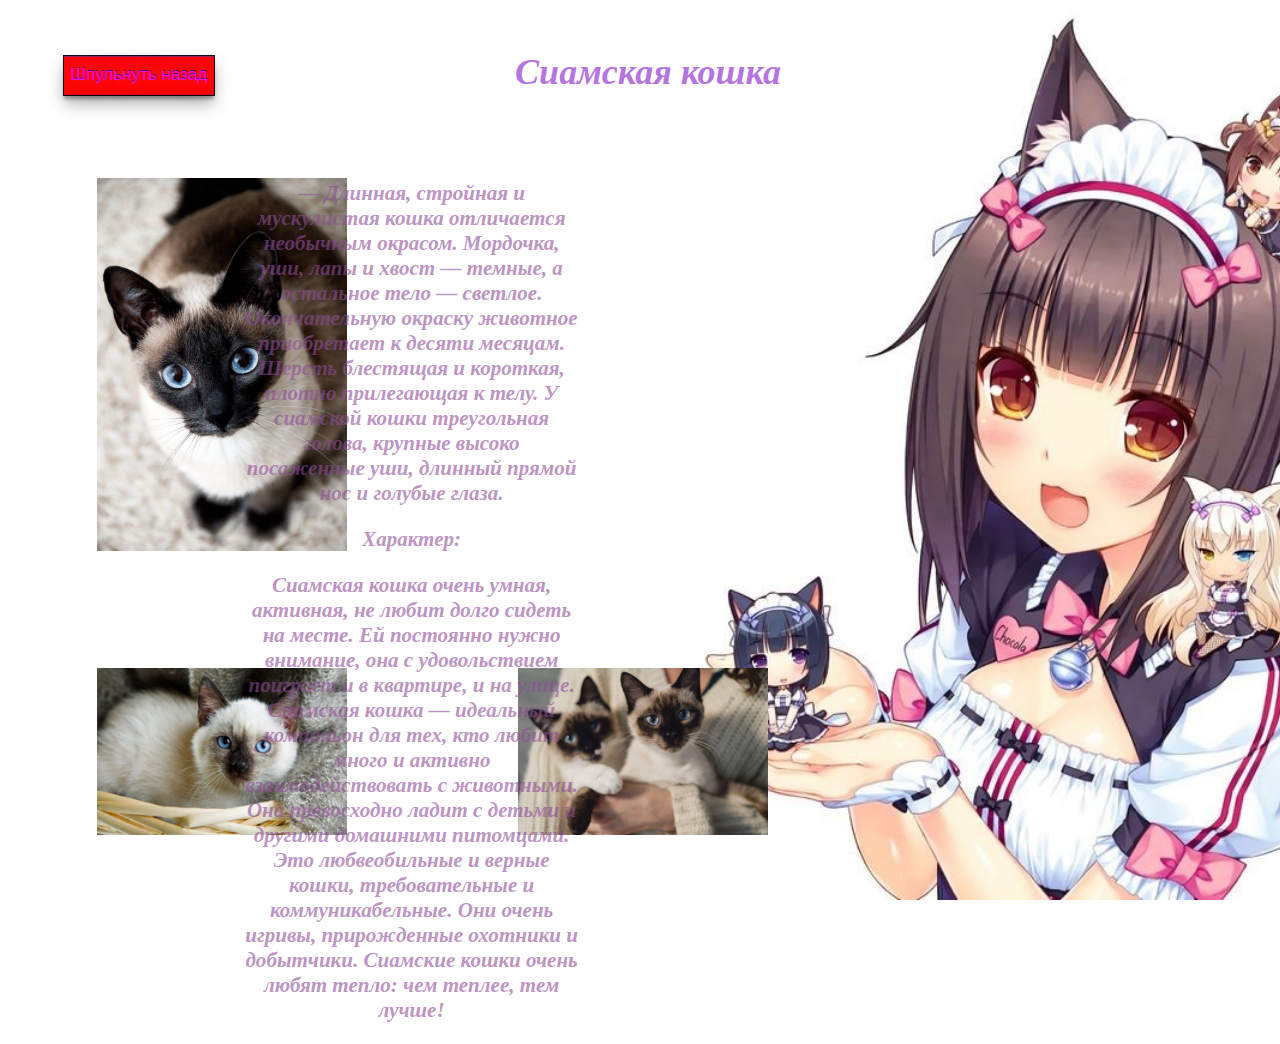
<file: писька козла/index10.html>
<HTML>
<HEAD>
<meta charset="utf-8">
<TITLE> </TITLe>
<link rel="stylesheet" type="text/css" href="style.css">

<style>

.vvv{
width:100%;
position: absolute;
  top: 4%;
  left: 0;
color: 	#ff00e0;
}

body{
width: 100%;
padding: 90px 0;
background: url(9999.jpg);
background-size: cover;
background-position: center;
background-attachment: fixed;
text-align: center;
margin-bottom: 6px;
font-style: oblique;
font-size:18px;
font-family:tahoma;
}

a.buttons {
  width: 150px;
  height: 30px;
  text-decoration: none;
  padding-top: 9px;
  color:#ff00eb		;
  text-align: center;
  line-height: 20px;
  display: block;
  margin: 20px auto;
  font: normal 17px arial;
  position: absolute;
  top: 0%;
  left: 5%;
}

a.buttons:not(.active) {
  box-shadow: inset 0 1px 1px rgba(111, 55, 125, 0.8), inset 0 -1px 0px rgba(63, 59, 113, 0.2), 0 9px 16px 0 rgba(0, 0, 0, 0.3), 0 4px 3px 0 rgba(0, 0, 0, 0.3), 0 0 0 1px #150a1e;
  background-image: linear-gradient(#FF0000);
  text-shadow: 0 0 21px rgba(223, 206, 228, 0.5), 0 -1px 0 #311d47;
}

a.buttons:not(.active):hover,
a.buttons:not(.active):focus {
  transition: color 200ms linear, text-shadow 500ms linear;
  color: #EE82EE;
  text-shadow: 0 0 21px rgba(223, 206, 228, 0.5), 0 0 10px rgba(223, 206, 228, 0.4), 0 0 2px #2a153c;
}
a.buttons:not(:hover) {
    transition: 0.6s;
	
</style>

</HEAD>
<BODY>


<div class="conteiner">
<div class="lklkk" >
<h1> Сиамская кошка </h1>
</div>

<a href="index.html">
<div class="blok">
<div class="vvv">
<a class="buttons" href='index4.html' > 
Шпульнуть назад </a> </div>
</div>
</a>


<marquee class="col">

</marquee>

<div class="text">
<div class="ttty">
<img src="0009.jpg">
</div>
</div>

<div class="text">
<div class="ttyy">
<img src="0008.jpeg">
</div>
</div>



<div class="text">
<div class="tyyy">
<img src="0007.jpg">
</div>
</div>

<div class="content">
<div class="cbcbb"> <h3> — Длинная, стройная и мускулистая кошка отличается необычным окрасом. Мордочка, уши, лапы и хвост — темные, а остальное тело — светлое. Окончательную окраску животное приобретает к десяти месяцам. Шерсть блестящая и короткая, плотно прилегающая к телу. У сиамской кошки треугольная голова, крупные высоко посаженные уши, длинный прямой нос и голубые глаза.

<p>Характер:
<p>Сиамская кошка очень умная, активная, не любит долго сидеть на месте. Ей постоянно нужно внимание, она с удовольствием поиграет и в квартире, и на улице. Сиамская кошка — идеальный компаньон для тех, кто любит много и активно взаимодействовать с животными. Она превосходно ладит с детьми и другими домашними питомцами.
Это любвеобильные и верные кошки, требовательные и коммуникабельные. Они очень игривы, прирожденные охотники и добытчики. Сиамские кошки очень любят тепло: чем теплее, тем лучше!

<div class="bottom">
</div>
</div> 
</div>
</div>
</BODY>
</HTML>
</file>
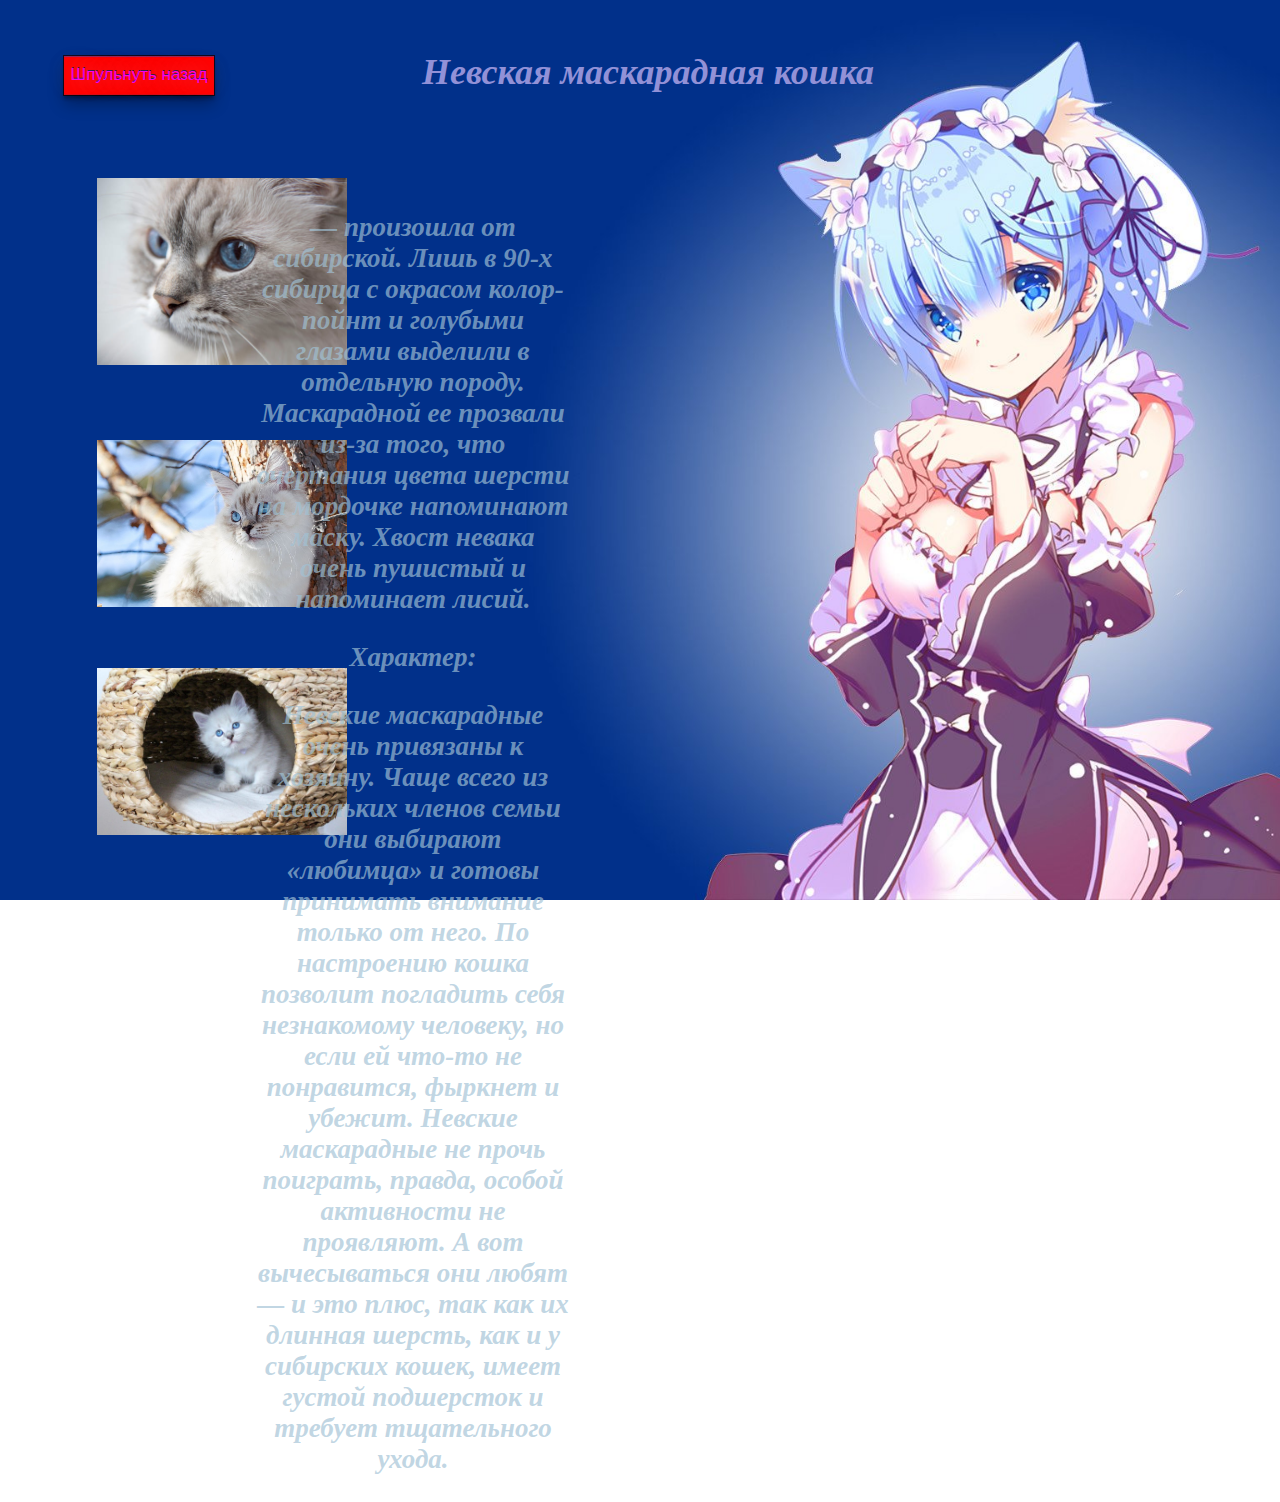
<file: писька козла/index11.html>
<HTML>
<HEAD>
<meta charset="utf-8">
<TITLE> </TITLe>
<link rel="stylesheet" type="text/css" href="style.css">

<style>

.vvv{
width:100%;
position: absolute;
  top: 4%;
  left: 0;
color: 	#ff00e0;
}

body{
width: 100%;
padding: 90px 0;
background: url(4344.jpg);
background-size: cover;
background-position: center;
background-attachment: fixed;
text-align: center;
margin-bottom: 6px;
font-style: oblique;
font-size:18px;
font-family:tahoma;
}

a.buttons {
  width: 150px;
  height: 30px;
  text-decoration: none;
  padding-top: 9px;
  color:#ff00eb		;
  text-align: center;
  line-height: 20px;
  display: block;
  margin: 20px auto;
  font: normal 17px arial;
  position: absolute;
  top: 0%;
  left: 5%;
}

a.buttons:not(.active) {
  box-shadow: inset 0 1px 1px rgba(111, 55, 125, 0.8), inset 0 -1px 0px rgba(63, 59, 113, 0.2), 0 9px 16px 0 rgba(0, 0, 0, 0.3), 0 4px 3px 0 rgba(0, 0, 0, 0.3), 0 0 0 1px #150a1e;
  background-image: linear-gradient(#FF0000);
  text-shadow: 0 0 21px rgba(223, 206, 228, 0.5), 0 -1px 0 #311d47;
}

a.buttons:not(.active):hover,
a.buttons:not(.active):focus {
  transition: color 200ms linear, text-shadow 500ms linear;
  color: #EE82EE;
  text-shadow: 0 0 21px rgba(223, 206, 228, 0.5), 0 0 10px rgba(223, 206, 228, 0.4), 0 0 2px #2a153c;
}
a.buttons:not(:hover) {
    transition: 0.6s;
	
</style>

</HEAD>
<BODY>


<div class="conteiner">
<div class="hklhkl" >
<h1> Невская маскарадная кошка </h1>
</div>

<a href="index.html">
<div class="blok">
<div class="vvv">
<a class="buttons" href='index4.html' > 
Шпульнуть назад </a> </div>
</div>
</a>


<marquee class="col">

</marquee>

<div class="text">
<div class="mana">
<img src="2223.jpg">
</div>
</div>

<div class="text">
<div class="maama">
<img src="2224.jpg">
</div>
</div>



<div class="text">
<div class="mmamma">
<img src="2225.jpg">
</div>
</div>

<div class="content">
<div class="mimim"> <h2> — произошла от сибирской. Лишь в 90-х сибирца с окрасом колор-пойнт и голубыми глазами выделили в отдельную породу. Маскарадной ее прозвали из-за того, что очертания цвета шерсти на мордочке напоминают маску. Хвост невака очень пушистый и напоминает лисий.

<p>Характер:
<p>Невские маскарадные очень привязаны к хозяину. Чаще всего из нескольких членов семьи они выбирают «любимца» и готовы принимать внимание только от него. По настроению кошка позволит погладить себя незнакомому человеку, но если ей что-то не понравится, фыркнет и убежит. Невские маскарадные не прочь поиграть, правда, особой активности не проявляют. А вот вычесываться они любят — и это плюс, так как их длинная шерсть, как и у сибирских кошек, имеет густой подшерсток и требует тщательного ухода.

<div class="bottom">
</div>
</div> 
</div>
</div>
</BODY>
</HTML>
</file>
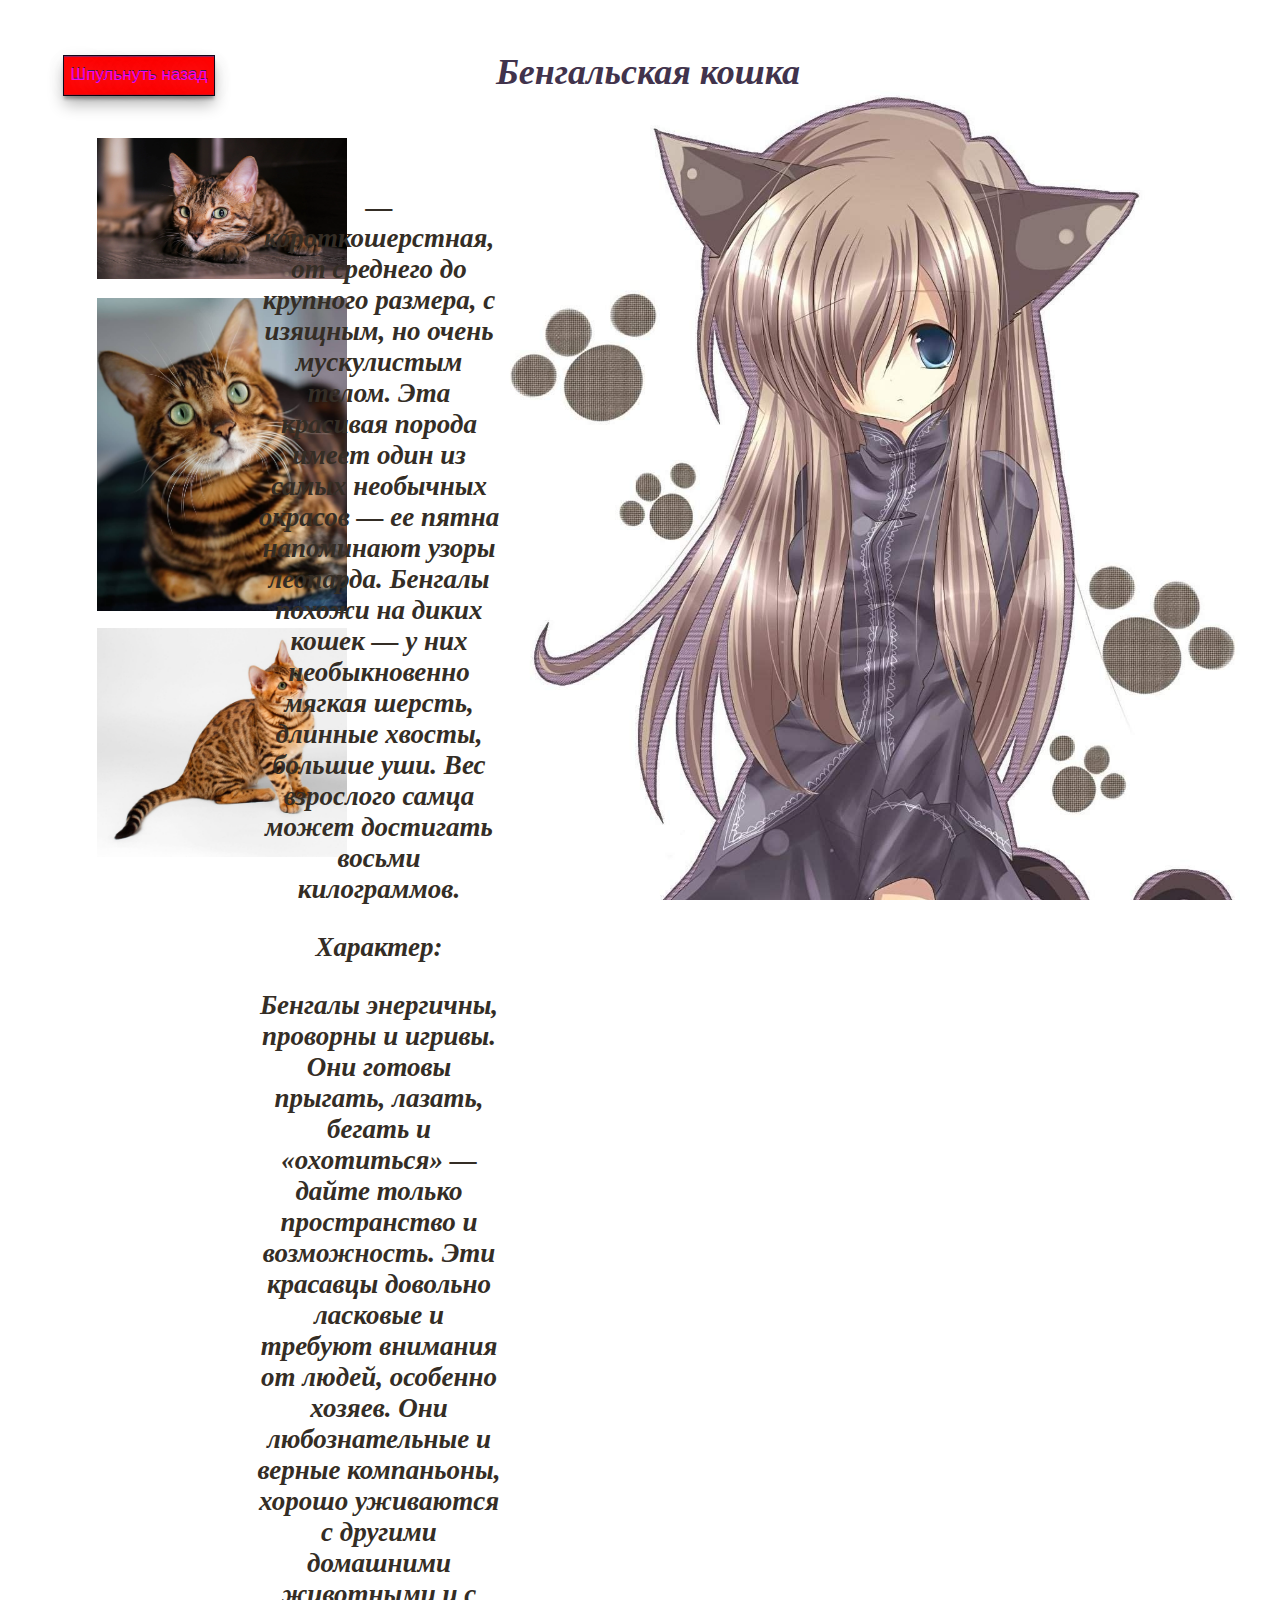
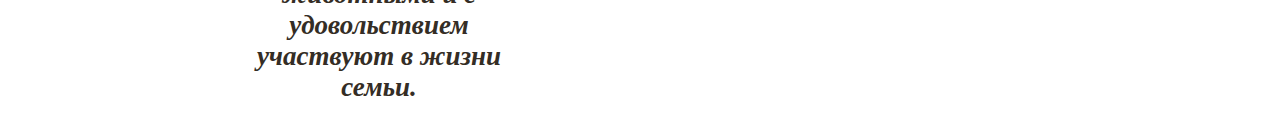
<file: писька козла/index12.html>
<HTML>
<HEAD>
<meta charset="utf-8">
<TITLE> </TITLe>
<link rel="stylesheet" type="text/css" href="style.css">

<style>

.vvv{
width:100%;
position: absolute;
  top: 4%;
  left: 0;
color: 	#ff00e0;
}

body{
width: 100%;
padding: 90px 0;
background: url(6666.jpg);
background-size: cover;
background-position: center;
background-attachment: fixed;
text-align: center;
margin-bottom: 6px;
font-style: oblique;
font-size:18px;
font-family:tahoma;
}

a.buttons {
  width: 150px;
  height: 30px;
  text-decoration: none;
  padding-top: 9px;
  color:#ff00eb		;
  text-align: center;
  line-height: 20px;
  display: block;
  margin: 20px auto;
  font: normal 17px arial;
  position: absolute;
  top: 0%;
  left: 5%;
}

a.buttons:not(.active) {
  box-shadow: inset 0 1px 1px rgba(111, 55, 125, 0.8), inset 0 -1px 0px rgba(63, 59, 113, 0.2), 0 9px 16px 0 rgba(0, 0, 0, 0.3), 0 4px 3px 0 rgba(0, 0, 0, 0.3), 0 0 0 1px #150a1e;
  background-image: linear-gradient(#FF0000);
  text-shadow: 0 0 21px rgba(223, 206, 228, 0.5), 0 -1px 0 #311d47;
}

a.buttons:not(.active):hover,
a.buttons:not(.active):focus {
  transition: color 200ms linear, text-shadow 500ms linear;
  color: #EE82EE;
  text-shadow: 0 0 21px rgba(223, 206, 228, 0.5), 0 0 10px rgba(223, 206, 228, 0.4), 0 0 2px #2a153c;
}
a.buttons:not(:hover) {
    transition: 0.6s;
	
</style>

</HEAD>
<BODY>


<div class="conteiner">
<div class="cccvvv" >
<h1> Бенгальская кошка </h1>
</div>

<a href="index.html">
<div class="blok">
<div class="vvv">
<a class="buttons" href='index4.html' > 
Шпульнуть назад </a> </div>
</div>
</a>


<marquee class="col">

</marquee>

<div class="text">
<div class="cvcvvv">
<img src="777888.webp">
</div>
</div>

<div class="text">
<div class="vcvccc">
<img src="7788.jpg">
</div>
</div>



<div class="text">
<div class="vvcc">
<img src="78.jpg">
</div>
</div>

<div class="content">
<div class="cvvcc"> <h2> — короткошерстная, от среднего до крупного размера, с изящным, но очень мускулистым телом. Эта красивая порода имеет один из самых необычных окрасов — ее пятна напоминают узоры леопарда. Бенгалы похожи на диких кошек — у них необыкновенно мягкая шерсть, длинные хвосты, большие уши. Вес взрослого самца может достигать восьми килограммов.

<p>Характер:
<p>Бенгалы энергичны, проворны и игривы. Они готовы прыгать, лазать, бегать и «охотиться» — дайте только пространство и возможность. Эти красавцы довольно ласковые и требуют внимания от людей, особенно хозяев. Они любознательные и верные компаньоны, хорошо уживаются с другими домашними животными и с удовольствием участвуют в жизни семьи.
<div class="bottom">
</div>
</div> 
</div>
</div>
</BODY>
</HTML>
</file>
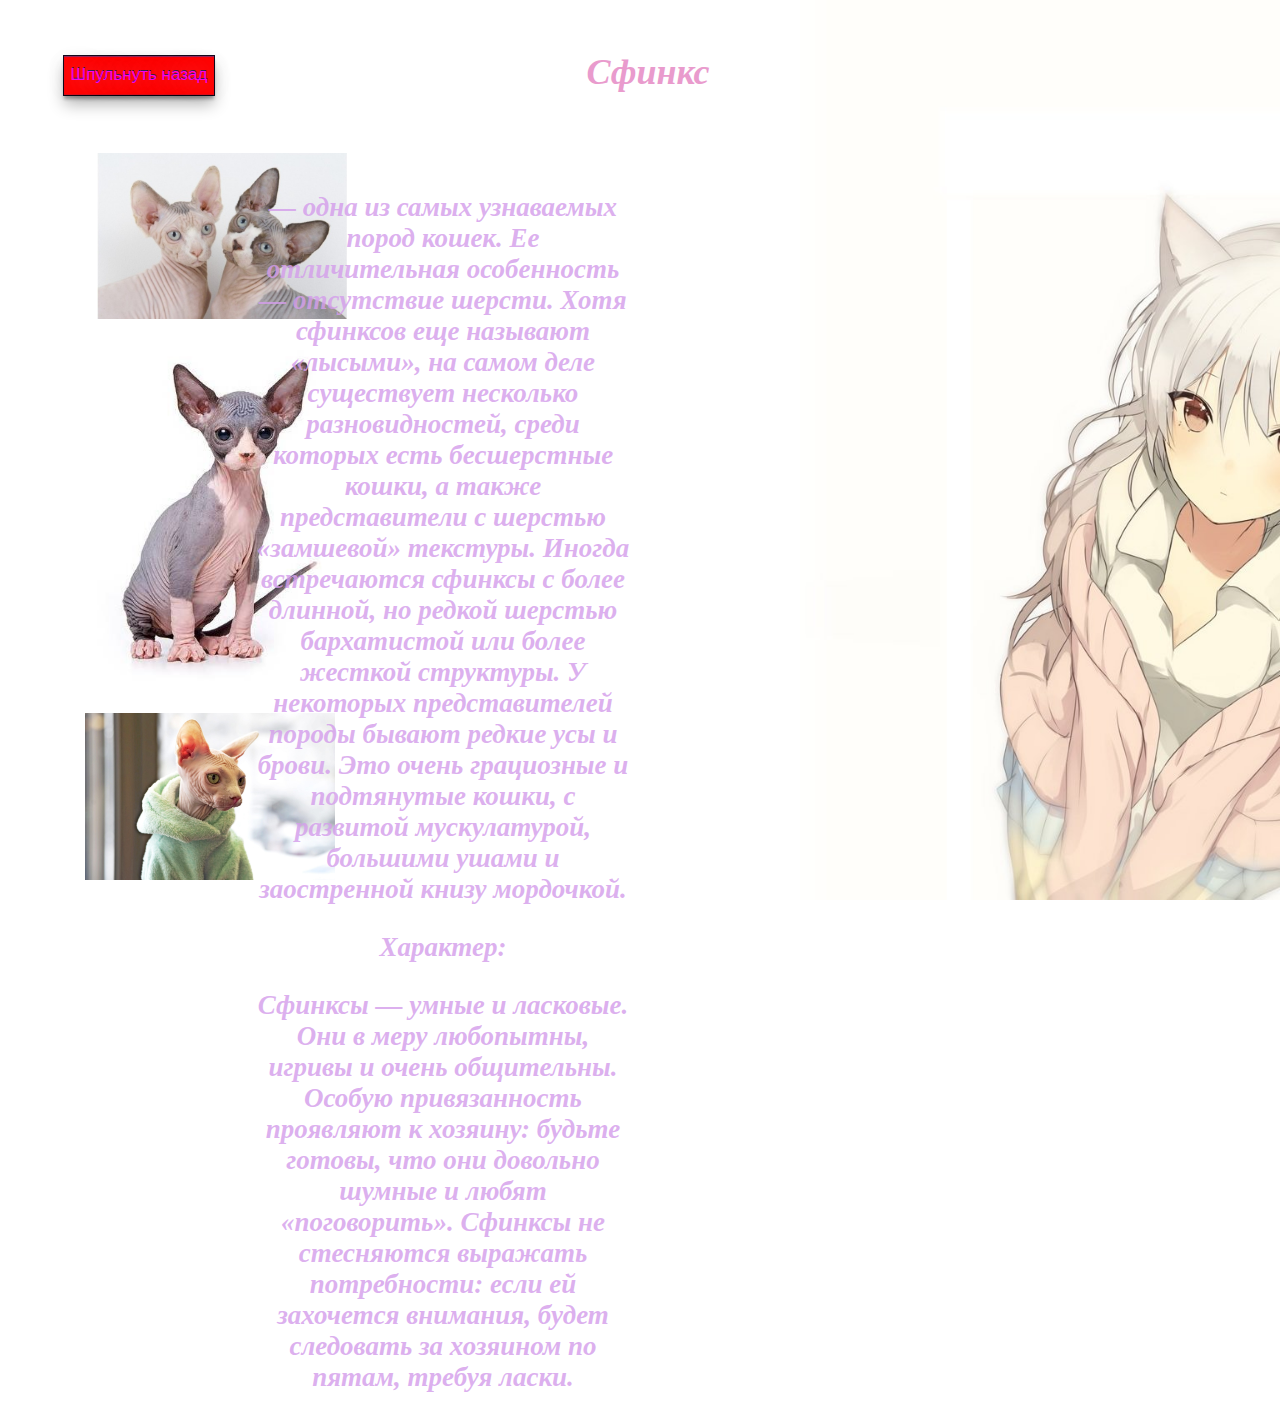
<file: писька козла/index13.html>
<HTML>
<HEAD>
<meta charset="utf-8">
<TITLE> </TITLe>
<link rel="stylesheet" type="text/css" href="style.css">

<style>

.vvv{
width:100%;
position: absolute;
  top: 4%;
  left: 0;
color: 	#ff00e0;
}

body{
width: 100%;
padding: 90px 0;
background: url(888888.jpg);
background-size: cover;
background-position: center;
background-attachment: fixed;
text-align: center;
margin-bottom: 6px;
font-style: oblique;
font-size:18px;
font-family:tahoma;
}

a.buttons {
  width: 150px;
  height: 30px;
  text-decoration: none;
  padding-top: 9px;
  color:#ff00eb		;
  text-align: center;
  line-height: 20px;
  display: block;
  margin: 20px auto;
  font: normal 17px arial;
  position: absolute;
  top: 0%;
  left: 5%;
}

a.buttons:not(.active) {
  box-shadow: inset 0 1px 1px rgba(111, 55, 125, 0.8), inset 0 -1px 0px rgba(63, 59, 113, 0.2), 0 9px 16px 0 rgba(0, 0, 0, 0.3), 0 4px 3px 0 rgba(0, 0, 0, 0.3), 0 0 0 1px #150a1e;
  background-image: linear-gradient(#FF0000);
  text-shadow: 0 0 21px rgba(223, 206, 228, 0.5), 0 -1px 0 #311d47;
}

a.buttons:not(.active):hover,
a.buttons:not(.active):focus {
  transition: color 200ms linear, text-shadow 500ms linear;
  color: #EE82EE;
  text-shadow: 0 0 21px rgba(223, 206, 228, 0.5), 0 0 10px rgba(223, 206, 228, 0.4), 0 0 2px #2a153c;
}
a.buttons:not(:hover) {
    transition: 0.6s;
	
</style>

</HEAD>
<BODY>


<div class="conteiner">
<div class="dsadsa" >
<h1> Сфинкс </h1>
</div>

<a href="index.html">
<div class="blok">
<div class="vvv">
<a class="buttons" href='index4.html' > 
Шпульнуть назад </a> </div>
</div>
</a>


<marquee class="col">

</marquee>

<div class="text">
<div class="kkjjk">
<img src="667.jpg">
</div>
</div>

<div class="text">
<div class="jjkkjjj">
<img src="776.jpg">
</div>
</div>



<div class="text">
<div class="klkj">
<img src="6676.jpg">
</div>
</div>

<div class="content">
<div class="sadsad"> <h2> — одна из самых узнаваемых пород кошек. Ее отличительная особенность — отсутствие шерсти. Хотя сфинксов еще называют «лысыми», на самом деле существует несколько разновидностей, среди которых есть бесшерстные кошки, а также представители с шерстью «замшевой» текстуры. Иногда встречаются сфинксы с более длинной, но редкой шерстью бархатистой или более жесткой структуры.

У некоторых представителей породы бывают редкие усы и брови. Это очень грациозные и подтянутые кошки, с развитой мускулатурой, большими ушами и заостренной книзу мордочкой.
<p>Характер:
<p>Сфинксы — умные и ласковые. Они в меру любопытны, игривы и очень общительны. Особую привязанность проявляют к хозяину: будьте готовы, что они довольно шумные и любят «поговорить». Сфинксы не стесняются выражать потребности: если ей захочется внимания, будет следовать за хозяином по пятам, требуя ласки.

<div class="bottom">
</div>
</div> 
</div>
</div>
</BODY>
</HTML>
</file>
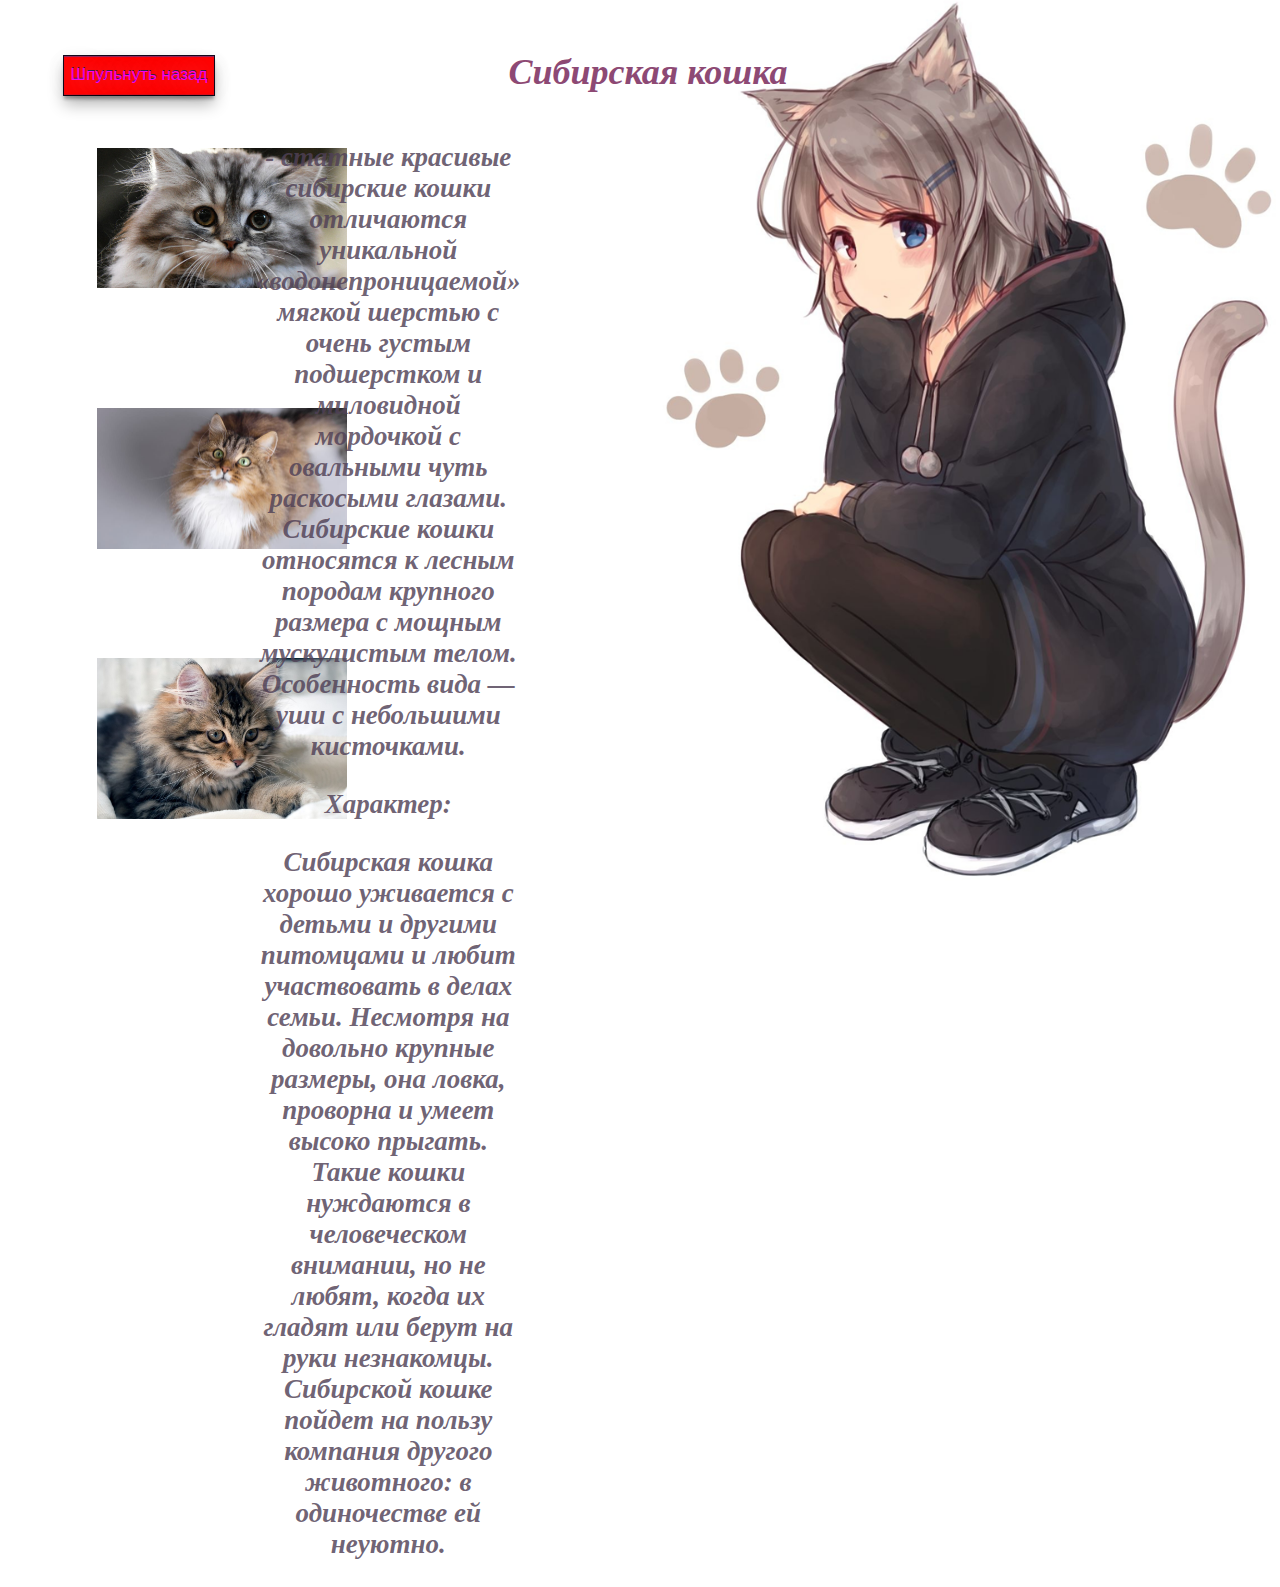
<file: писька козла/index14.html>
<HTML>
<HEAD>
<meta charset="utf-8">
<TITLE> </TITLe>
<link rel="stylesheet" type="text/css" href="style.css">

<style>

.vvv{
width:100%;
position: absolute;
  top: 4%;
  left: 0;
color: 	#ff00e0;
}

body{
width: 100%;
padding: 90px 0;
background: url(77677.png);
background-size: cover;
background-position: center;
background-attachment: fixed;
text-align: center;
margin-bottom: 6px;
font-style: oblique;
font-size:18px;
font-family:tahoma;
}

a.buttons {
  width: 150px;
  height: 30px;
  text-decoration: none;
  padding-top: 9px;
  color:#ff00eb		;
  text-align: center;
  line-height: 20px;
  display: block;
  margin: 20px auto;
  font: normal 17px arial;
  position: absolute;
  top: 0%;
  left: 5%;
}

a.buttons:not(.active) {
  box-shadow: inset 0 1px 1px rgba(111, 55, 125, 0.8), inset 0 -1px 0px rgba(63, 59, 113, 0.2), 0 9px 16px 0 rgba(0, 0, 0, 0.3), 0 4px 3px 0 rgba(0, 0, 0, 0.3), 0 0 0 1px #150a1e;
  background-image: linear-gradient(#FF0000);
  text-shadow: 0 0 21px rgba(223, 206, 228, 0.5), 0 -1px 0 #311d47;
}

a.buttons:not(.active):hover,
a.buttons:not(.active):focus {
  transition: color 200ms linear, text-shadow 500ms linear;
  color: #EE82EE;
  text-shadow: 0 0 21px rgba(223, 206, 228, 0.5), 0 0 10px rgba(223, 206, 228, 0.4), 0 0 2px #2a153c;
}
a.buttons:not(:hover) {
    transition: 0.6s;
	
</style>

</HEAD>
<BODY>


<div class="conteiner">
<div class="pukpuk" >
<h1> Сибирская кошка </h1>
</div>

<a href="index.html">
<div class="blok">
<div class="vvv">
<a class="buttons" href='index4.html' > 
Шпульнуть назад </a> </div>
</div>
</a>


<marquee class="col">

</marquee>

<div class="text">
<div class="pik">
<img src="543543.jpg">
</div>
</div>

<div class="text">
<div class="ikp">
<img src="345345.jpg">
</div>
</div>



<div class="text">
<div class="kip">
<img src="435435.jpeg">
</div>
</div>

<div class="content">
<div class="pikpik"> <h2> - cтатные красивые сибирские кошки отличаются уникальной «водонепроницаемой» мягкой шерстью с очень густым подшерстком и миловидной мордочкой с овальными чуть раскосыми глазами. Сибирские кошки относятся к лесным породам крупного размера с мощным мускулистым телом. Особенность вида — уши с небольшими кисточками.

<p>Характер:
<p>Сибирская кошка хорошо уживается с детьми и другими питомцами и любит участвовать в делах семьи. Несмотря на довольно крупные размеры, она ловка, проворна и умеет высоко прыгать. Такие кошки нуждаются в человеческом внимании, но не любят, когда их гладят или берут на руки незнакомцы. Сибирской кошке пойдет на пользу компания другого животного: в одиночестве ей неуютно.


<div class="bottom">
</div>
</div> 
</div>
</div>
</BODY>
</HTML>
</file>
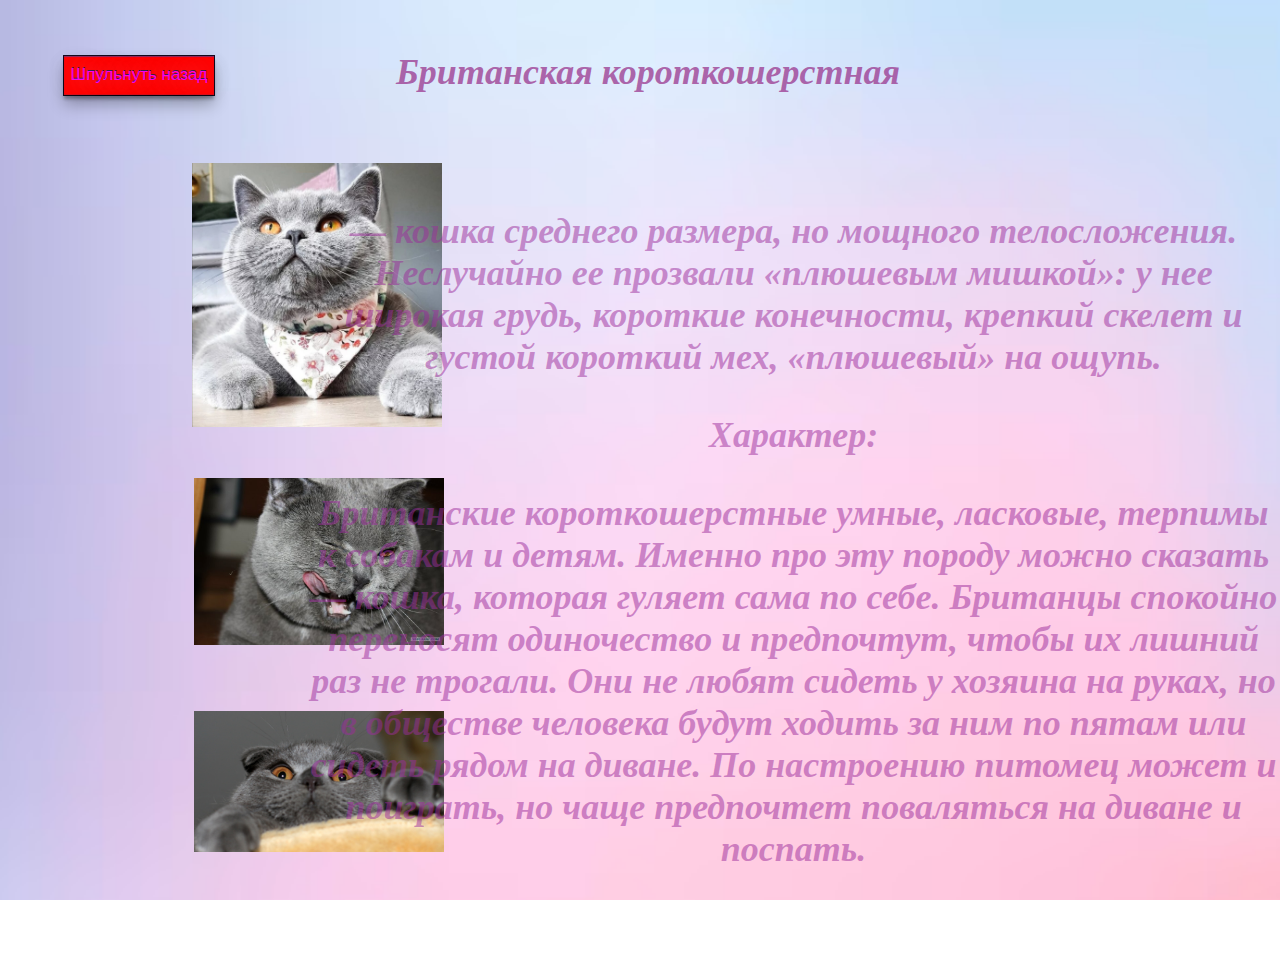
<file: писька козла/index5.html>
<HTML>
<HEAD>
<meta charset="utf-8">
<TITLE> </TITLe>
<link rel="stylesheet" type="text/css" href="style.css">

<style>

.vvv{
width:100%;
position: absolute;
  top: 4%;
  left: 0;
color: 	#ff00e0;
}

body{
width: 100%;
padding: 90px 0;
background: url(131.avif);
background-size: cover;
background-position: center;
background-attachment: fixed;
text-align: center;
margin-bottom: 6px;
font-style: oblique;
font-size:18px;
font-family:tahoma;
}

a.buttons {
  width: 150px;
  height: 30px;
  text-decoration: none;
  padding-top: 9px;
  color:#ff00eb		;
  text-align: center;
  line-height: 20px;
  display: block;
  margin: 20px auto;
  font: normal 17px arial;
  position: absolute;
  top: 0%;
  left: 5%;
}

a.buttons:not(.active) {
  box-shadow: inset 0 1px 1px rgba(111, 55, 125, 0.8), inset 0 -1px 0px rgba(63, 59, 113, 0.2), 0 9px 16px 0 rgba(0, 0, 0, 0.3), 0 4px 3px 0 rgba(0, 0, 0, 0.3), 0 0 0 1px #150a1e;
  background-image: linear-gradient(#FF0000);
  text-shadow: 0 0 21px rgba(223, 206, 228, 0.5), 0 -1px 0 #311d47;
}

a.buttons:not(.active):hover,
a.buttons:not(.active):focus {
  transition: color 200ms linear, text-shadow 500ms linear;
  color: #EE82EE;
  text-shadow: 0 0 21px rgba(223, 206, 228, 0.5), 0 0 10px rgba(223, 206, 228, 0.4), 0 0 2px #2a153c;
}
a.buttons:not(:hover) {
    transition: 0.6s;
	
</style>

</HEAD>
<BODY>


<div class="conteiner">
<div class="kqkqkk" >
<h1> Британская короткошерстная </h1>
</div>

<a href="index.html">
<div class="blok">
<div class="vvv">
<a class="buttons" href='index4.html' > 
Шпульнуть назад </a> </div>
</div>
</a>


<marquee class="col">

</marquee>

<div class="text">
<div class="hj">
<img src="01.jpg">
</div>
</div>

<div class="text">
<div class="hg">
<img src="02.jpg">
</div>
</div>



<div class="text">
<div class="hf">
<img src="03.jpg">
</div>
</div>

<div class="content">
<div class="gd"> <h1> — кошка среднего размера, но мощного телосложения. Неслучайно ее прозвали «плюшевым мишкой»: у нее широкая грудь, короткие конечности, крепкий скелет и густой короткий мех, «плюшевый» на ощупь.

<p>Характер:
<p>Британские короткошерстные умные, ласковые, терпимы к собакам и детям. Именно про эту породу можно сказать — кошка, которая гуляет сама по себе. Британцы спокойно переносят одиночество и предпочтут, чтобы их лишний раз не трогали. Они не любят сидеть у хозяина на руках, но в обществе человека будут ходить за ним по пятам или сидеть рядом на диване. По настроению питомец может и поиграть, но чаще предпочтет поваляться на диване и поспать.

<div class="bottom">
</div>
</div> 
</div>
</div>
</BODY>
</HTML>
</file>
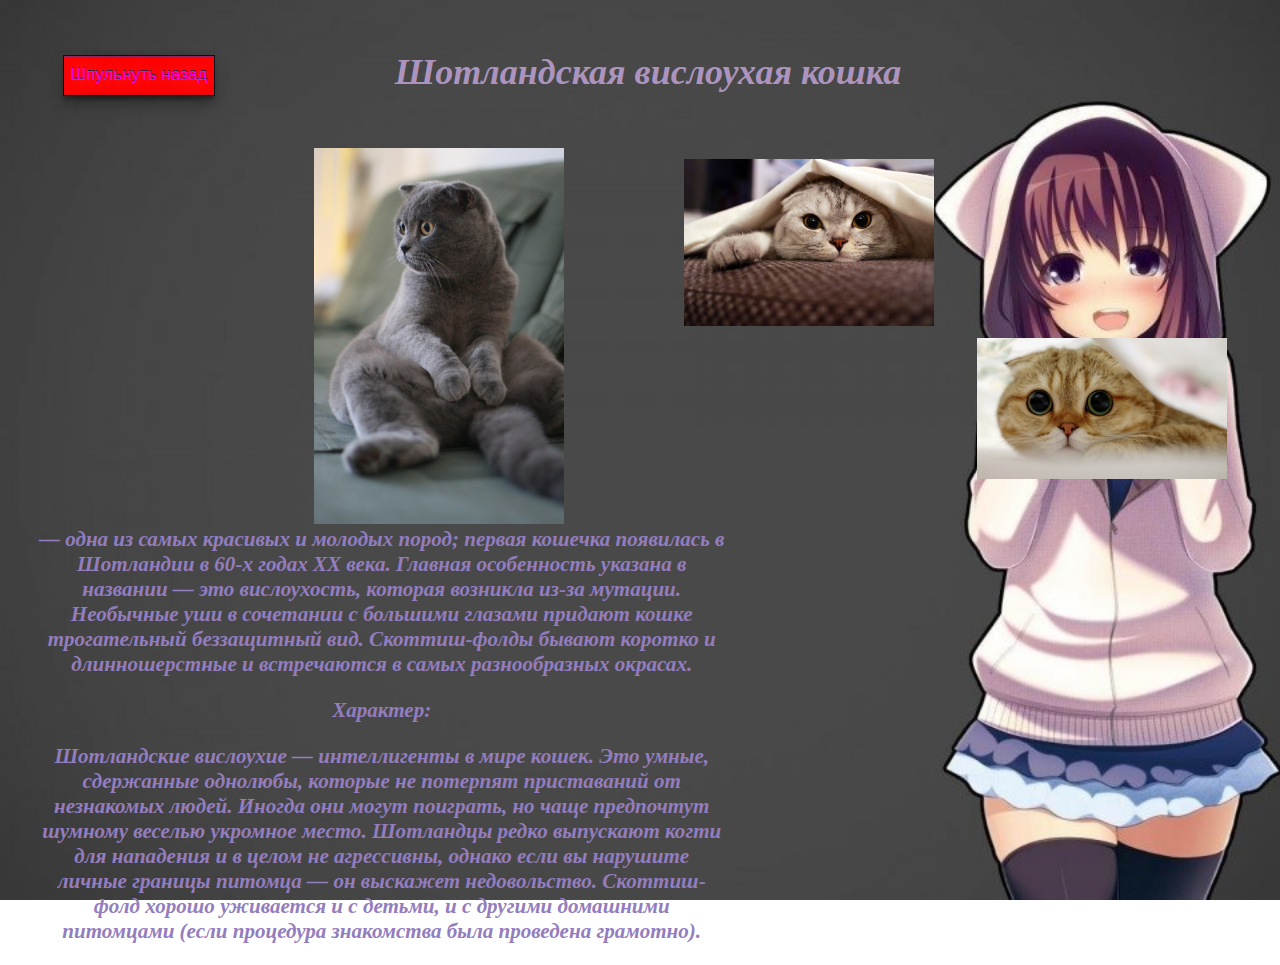
<file: писька козла/index6.html>
<HTML>
<HEAD>
<meta charset="utf-8">
<TITLE> </TITLe>
<link rel="stylesheet" type="text/css" href="style.css">

<style>

.vvv{
width:100%;
position: absolute;
  top: 4%;
  left: 0;
color: 	#ff00e0;
}

body{
width: 100%;
padding: 90px 0;
background: url(151.jpg);
background-size: cover;
background-position: center;
background-attachment: fixed;
text-align: center;
margin-bottom: 6px;
font-style: oblique;
font-size:18px;
font-family:tahoma;
}

a.buttons {
  width: 150px;
  height: 30px;
  text-decoration: none;
  padding-top: 9px;
  color:#ff00eb		;
  text-align: center;
  line-height: 20px;
  display: block;
  margin: 20px auto;
  font: normal 17px arial;
  position: absolute;
  top: 0%;
  left: 5%;
}

a.buttons:not(.active) {
  box-shadow: inset 0 1px 1px rgba(111, 55, 125, 0.8), inset 0 -1px 0px rgba(63, 59, 113, 0.2), 0 9px 16px 0 rgba(0, 0, 0, 0.3), 0 4px 3px 0 rgba(0, 0, 0, 0.3), 0 0 0 1px #150a1e;
  background-image: linear-gradient(#FF0000);
  text-shadow: 0 0 21px rgba(223, 206, 228, 0.5), 0 -1px 0 #311d47;
}

a.buttons:not(.active):hover,
a.buttons:not(.active):focus {
  transition: color 200ms linear, text-shadow 500ms linear;
  color: #EE82EE;
  text-shadow: 0 0 21px rgba(223, 206, 228, 0.5), 0 0 10px rgba(223, 206, 228, 0.4), 0 0 2px #2a153c;
}
a.buttons:not(:hover) {
    transition: 0.6s;
	
</style>

</HEAD>
<BODY>


<div class="conteiner">
<div class="uiuuu" >
<h1> Шотландская вислоухая кошка </h1>
</div>

<a href="index.html">
<div class="blok">
<div class="vvv">
<a class="buttons" href='index4.html' > 
Шпульнуть назад </a> </div>
</div>
</a>


<marquee class="col">

</marquee>

<div class="text">
<div class="re">
<img src="99.jpg">
</div>
</div>

<div class="text">
<div class="rw">
<img src="98.jpg">
</div>
</div>



<div class="text">
<div class="rq">
<img src="97.jpg">
</div>
</div>

<div class="content">
<div class="rrr"> <h3>  — одна из самых красивых и молодых пород; первая кошечка появилась в Шотландии в 60-х годах XX века. Главная особенность указана в названии — это вислоухость, которая возникла из-за мутации. Необычные уши в сочетании с большими глазами придают кошке трогательный беззащитный вид. Скоттиш-фолды бывают коротко и длинношерстные и встречаются в самых разнообразных окрасах.

<p>Характер:
<p>Шотландские вислоухие — интеллигенты в мире кошек. Это умные, сдержанные однолюбы, которые не потерпят приставаний от незнакомых людей. Иногда они могут поиграть, но чаще предпочтут шумному веселью укромное место. Шотландцы редко выпускают когти для нападения и в целом не агрессивны, однако если вы нарушите личные границы питомца — он выскажет недовольство. Скоттиш-фолд хорошо уживается и с детьми, и с другими домашними питомцами (если процедура знакомства была проведена грамотно).

<div class="bottom">
</div>
</div> 
</div>
</div>
</BODY>
</HTML>
</file>
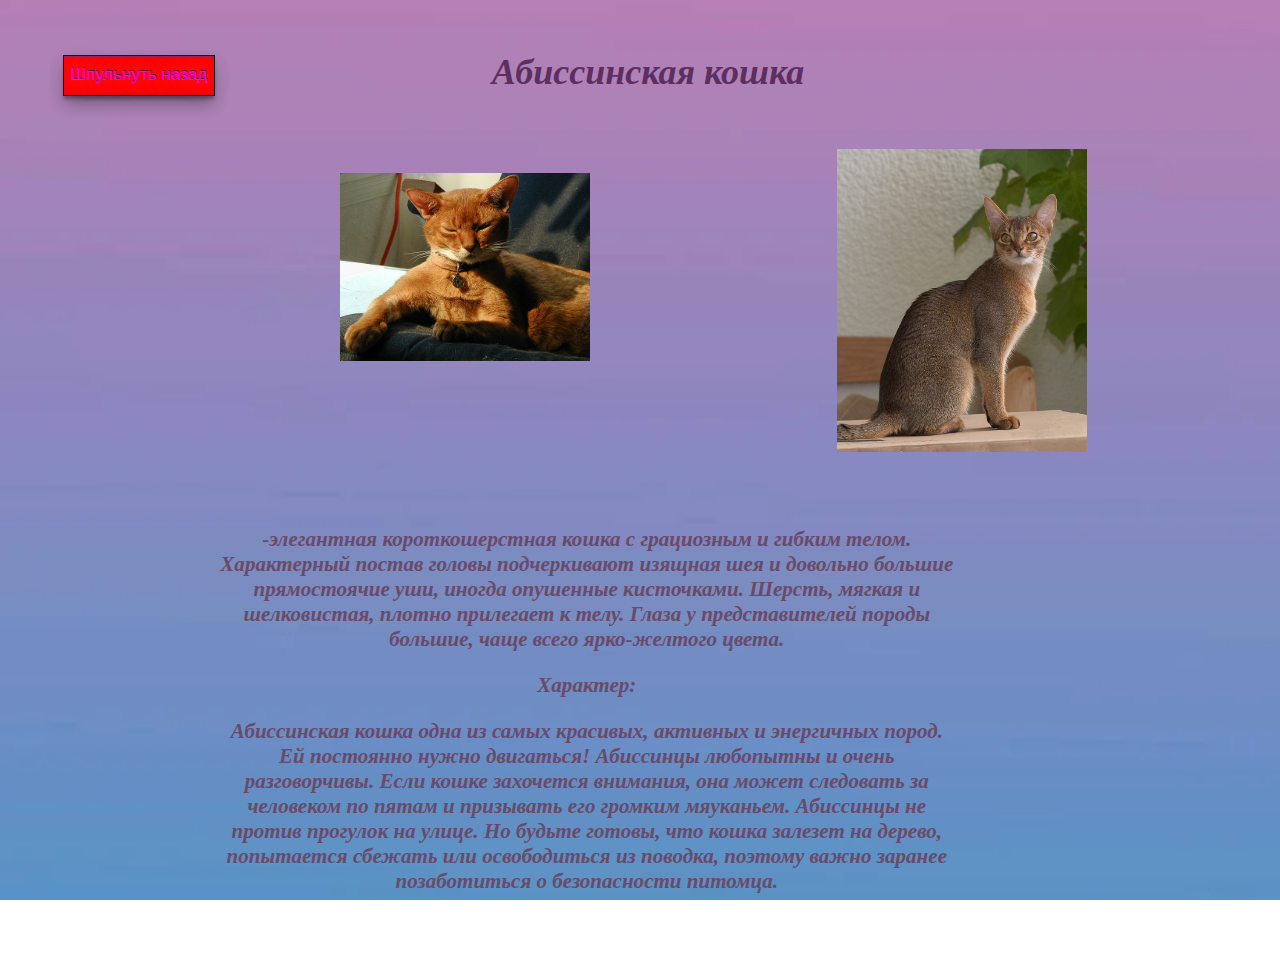
<file: писька козла/index7.html>
<HTML>
<HEAD>
<meta charset="utf-8">
<TITLE> </TITLe>
<link rel="stylesheet" type="text/css" href="style.css">

<style>

.vvv{
width:100%;
position: absolute;
  top: 4%;
  left: 0;
color: 	#ff00e0;
}

body{
width: 100%;
padding: 90px 0;
background: url(675.webp);
background-size: cover;
background-position: center;
background-attachment: fixed;
text-align: center;
margin-bottom: 6px;
font-style: oblique;
font-size:18px;
font-family:tahoma;
}

a.buttons {
  width: 150px;
  height: 30px;
  text-decoration: none;
  padding-top: 9px;
  color:#ff00eb		;
  text-align: center;
  line-height: 20px;
  display: block;
  margin: 20px auto;
  font: normal 17px arial;
  position: absolute;
  top: 0%;
  left: 5%;
}

a.buttons:not(.active) {
  box-shadow: inset 0 1px 1px rgba(111, 55, 125, 0.8), inset 0 -1px 0px rgba(63, 59, 113, 0.2), 0 9px 16px 0 rgba(0, 0, 0, 0.3), 0 4px 3px 0 rgba(0, 0, 0, 0.3), 0 0 0 1px #150a1e;
  background-image: linear-gradient(#FF0000);
  text-shadow: 0 0 21px rgba(223, 206, 228, 0.5), 0 -1px 0 #311d47;
}

a.buttons:not(.active):hover,
a.buttons:not(.active):focus {
  transition: color 200ms linear, text-shadow 500ms linear;
  color: #EE82EE;
  text-shadow: 0 0 21px rgba(223, 206, 228, 0.5), 0 0 10px rgba(223, 206, 228, 0.4), 0 0 2px #2a153c;
}
a.buttons:not(:hover) {
    transition: 0.6s;
	
</style>

</HEAD>
<BODY>


<div class="conteiner">
<div class="vvvb" >
<h1> Абиссинская кошка </h1>
</div>

<a href="index.html">
<div class="blok">
<div class="vvv">
<a class="buttons" href='index4.html' > 
Шпульнуть назад </a> </div>
</div>
</a>


<marquee class="col">

</marquee>

<div class="text">
<div class="xe">
<img src="883.jpg">
</div>
</div>

<div class="text">
<div class="xw">
<img src="882.jpg">
</div>
</div>



<div class="text">
<div class="xq">
<img src="884.jpg">
</div>
</div>

<div class="content">
<div class="rzz"> <h3> -элегантная короткошерстная кошка с грациозным и гибким телом. Характерный постав головы подчеркивают изящная шея и довольно большие прямостоячие уши, иногда опушенные кисточками. Шерсть, мягкая и шелковистая, плотно прилегает к телу. Глаза у представителей породы большие, чаще всего ярко-желтого цвета.

<p>Характер:
<p>Абиссинская кошка одна из самых красивых, активных и энергичных пород. Ей постоянно нужно двигаться! Абиссинцы любопытны и очень разговорчивы. Если кошке захочется внимания, она может следовать за человеком по пятам и призывать его громким мяуканьем.

Абиссинцы не против прогулок на улице. Но будьте готовы, что кошка залезет на дерево, попытается сбежать или освободиться из поводка, поэтому важно заранее позаботиться о безопасности питомца.
<div class="bottom">
</div>
</div> 
</div>
</div>
</BODY>
</HTML>
</file>
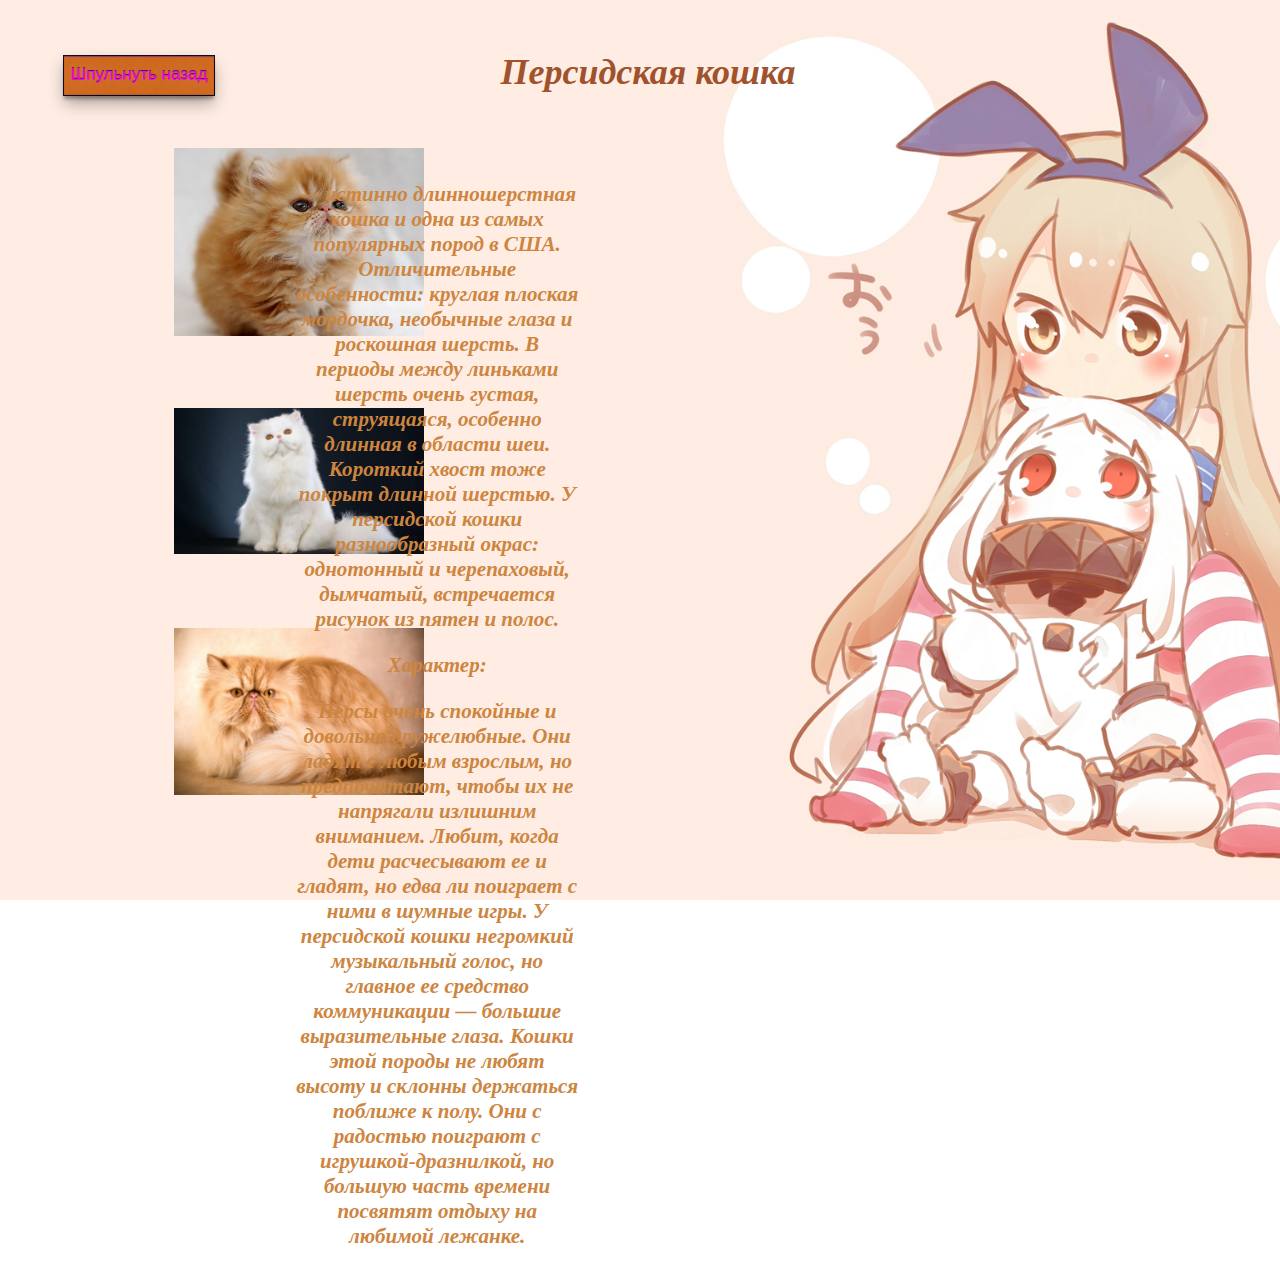
<file: писька козла/index8.html>
<HTML>
<HEAD>
<meta charset="utf-8">
<TITLE> </TITLe>
<link rel="stylesheet" type="text/css" href="style.css">

<style>

.vvv{
width:100%;
position: absolute;
  top: 4%;
  left: 0;
color: 	#D2691E;
}

body{
width: 100%;
padding: 90px 0;
background: url(545.png);
background-size: cover;
background-position: center;
background-attachment: fixed;
text-align: center;
margin-bottom: 6px;
font-style: oblique;
font-size:18px;
font-family:tahoma;
}

a.buttons {
  width: 150px;
  height: 30px;
  text-decoration: none;
  padding-top: 9px;
  color:#ff00eb		;
  text-align: center;
  line-height: 20px;
  display: block;
  margin: 20px auto;
  font: normal 17px arial;
  position: absolute;
  top: 0%;
  left: 5%;
}

a.buttons:not(.active) {
  box-shadow: inset 0 1px 1px rgba(111, 55, 125, 0.8), inset 0 -1px 0px rgba(63, 59, 113, 0.2), 0 9px 16px 0 rgba(0, 0, 0, 0.3), 0 4px 3px 0 rgba(0, 0, 0, 0.3), 0 0 0 1px #150a1e;
  background-image: linear-gradient(#D2691E);
  text-shadow: 0 0 21px rgba(223, 206, 228, 0.5), 0 -1px 0 #311d47;
}

a.buttons:not(.active):hover,
a.buttons:not(.active):focus {
  transition: color 200ms linear, text-shadow 500ms linear;
  color: #EE82EE;
  text-shadow: 0 0 21px rgba(223, 206, 228, 0.5), 0 0 10px rgba(223, 206, 228, 0.4), 0 0 2px #2a153c;
}
a.buttons:not(:hover) {
    transition: 0.6s;
	
</style>

</HEAD>
<BODY>


<div class="conteiner">
<div class="kjkj" >
<h1> Персидская кошка </h1>
</div>

<a href="index.html">
<div class="blok">
<div class="vvv">
<a class="buttons" href='index4.html' > 
Шпульнуть назад </a> </div>
</div>
</a>


<marquee class="col">

</marquee>

<div class="text">
<div class="ppo">
<img src="666.jpg">
</div>
</div>

<div class="text">
<div class="ppe">
<img src="664.jpg">
</div>
</div>



<div class="text">
<div class="ppy">
<img src="665.jpg">
</div>
</div>

<div class="content">
<div class="pip"> <h3>— истинно длинношерстная кошка и одна из самых популярных пород в США. Отличительные особенности: круглая плоская мордочка, необычные глаза и роскошная шерсть. В периоды между линьками шерсть очень густая, струящаяся, особенно длинная в области шеи. Короткий хвост тоже покрыт длинной шерстью. У персидской кошки разнообразный окрас: однотонный и черепаховый, дымчатый, встречается рисунок из пятен и полос.
<p>Характер:
<p>Персы очень спокойные и довольно дружелюбные. Они ладят с любым взрослым, но предпочитают, чтобы их не напрягали излишним вниманием. Любит, когда дети расчесывают ее и гладят, но едва ли поиграет с ними в шумные игры. У персидской кошки негромкий музыкальный голос, но главное ее средство коммуникации — большие выразительные глаза. Кошки этой породы не любят высоту и склонны держаться поближе к полу. Они с радостью поиграют с игрушкой-дразнилкой, но большую часть времени посвятят отдыху на любимой лежанке.
<div class="bottom">
</div>
</div> 
</div>
</div>
</BODY>
</HTML>
</file>
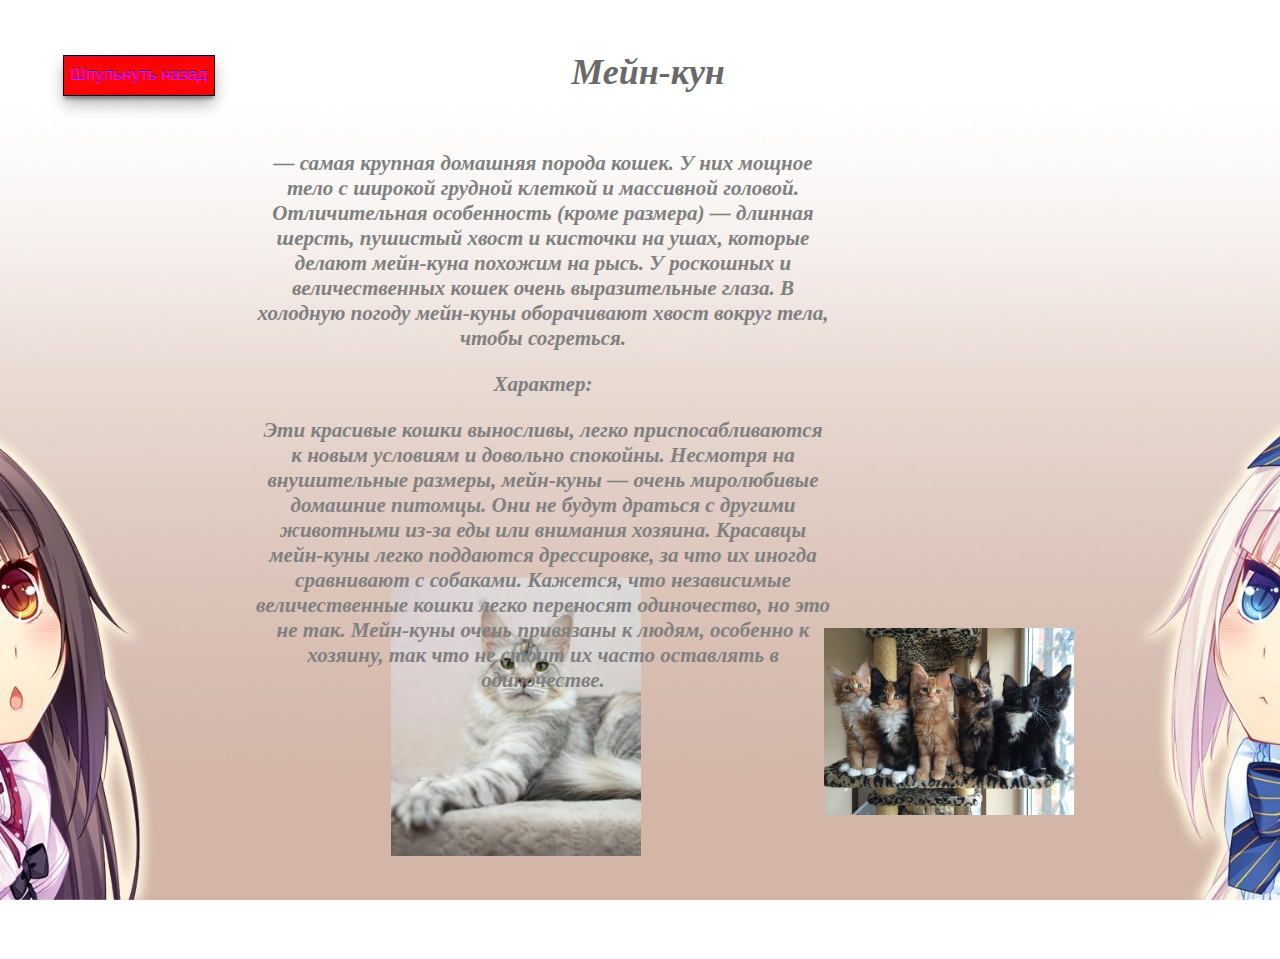
<file: писька козла/index9.html>
<HTML>
<HEAD>
<meta charset="utf-8">
<TITLE> </TITLe>
<link rel="stylesheet" type="text/css" href="style.css">

<style>

.vvv{
width:100%;
position: absolute;
  top: 4%;
  left: 0;
color: 	#ff00e0;
}

body{
width: 100%;
padding: 90px 0;
background: url(8989.jpg);
background-size: cover;
background-position: center;
background-attachment: fixed;
text-align: center;
margin-bottom: 6px;
font-style: oblique;
font-size:18px;
font-family:tahoma;
}

a.buttons {
  width: 150px;
  height: 30px;
  text-decoration: none;
  padding-top: 9px;
  color:#ff00eb		;
  text-align: center;
  line-height: 20px;
  display: block;
  margin: 20px auto;
  font: normal 17px arial;
  position: absolute;
  top: 0%;
  left: 5%;
}

a.buttons:not(.active) {
  box-shadow: inset 0 1px 1px rgba(111, 55, 125, 0.8), inset 0 -1px 0px rgba(63, 59, 113, 0.2), 0 9px 16px 0 rgba(0, 0, 0, 0.3), 0 4px 3px 0 rgba(0, 0, 0, 0.3), 0 0 0 1px #150a1e;
  background-image: linear-gradient(#FF0000);
  text-shadow: 0 0 21px rgba(223, 206, 228, 0.5), 0 -1px 0 #311d47;
}

a.buttons:not(.active):hover,
a.buttons:not(.active):focus {
  transition: color 200ms linear, text-shadow 500ms linear;
  color: #EE82EE;
  text-shadow: 0 0 21px rgba(223, 206, 228, 0.5), 0 0 10px rgba(223, 206, 228, 0.4), 0 0 2px #2a153c;
}
a.buttons:not(:hover) {
    transition: 0.6s;
	
</style>

</HEAD>
<BODY>


<div class="conteiner">
<div class="jhjh" >
<h1> Мейн-кун </h1>
</div>

<a href="index.html">
<div class="blok">
<div class="vvv">
<a class="buttons" href='index4.html' > 
Шпульнуть назад </a> </div>
</div>
</a>


<marquee class="col">

</marquee>

<div class="text">
<div class="axd">
<img src="787.jpg">
</div>
</div>

<div class="text">
<div class="axs">
<img src="0808.jpg">
</div>
</div>



<div class="text">
<div class="axa">
<img src="0606.jpg">
</div>
</div>

<div class="content">
<div class="asssa"> <h3> — самая крупная домашняя порода кошек. У них мощное тело с широкой грудной клеткой и массивной головой. Отличительная особенность (кроме размера) — длинная шерсть, пушистый хвост и кисточки на ушах, которые делают мейн-куна похожим на рысь. У роскошных и величественных кошек очень выразительные глаза. В холодную погоду мейн-куны оборачивают хвост вокруг тела, чтобы согреться.

<p>Характер:
<p>Эти красивые кошки выносливы, легко приспосабливаются к новым условиям и довольно спокойны. Несмотря на внушительные размеры, мейн-куны — очень миролюбивые домашние питомцы. Они не будут драться с другими животными из-за еды или внимания хозяина.
Красавцы мейн-куны легко поддаются дрессировке, за что их иногда сравнивают с собаками. Кажется, что независимые величественные кошки легко переносят одиночество, но это не так. Мейн-куны очень привязаны к людям, особенно к хозяину, так что не стоит их часто оставлять в одиночестве.

<div class="bottom">
</div>
</div> 
</div>
</div>
</BODY>
</HTML>
</file>
<file: писька козла/style.css>
.container {
  width: 90%;
  position: relative;
  text-align: center;
  color: #000000;
  font-size: 250%;
}

 .left {
  position: absolute;
  top: 35%;
  left: 95%;
   color: #FAF0E6;
 } 

.right {
  position: absolute;
  top: -40%;
  right: -1400px;
}

.header{
width:100%;
position: absolute;
  top: 3%;
background: url(img/1670649806_3-11.jpg);
color: #FF00FF;
}

.menu{
width: 224px;
float:left;
}

.photo{
width:300px;
height:300px;
overflow:widden;
}

.photo img{
width:200px;
height:300px;
}

.photo:hover img{
transform: scale(1.1)
}

.bool{
width:200px;
height:200px;
border-radius:50%;
margin:auto auto;
background:radial-gradient(circle at 65% 15%,aqua,darkblue);
}

.content {
width:800px;
color: #FAF0E6;
float:left;
}

.xyu {
	position: absolute;
  top: 186px;
  left: 32%;
  color:#FFF5EE;
}

.bottom{
width:100%;
clear:left;
color:#ff00c8;
}

.images{
width:250px;
float:left;
padding:6px;
border-radius:50%;
}

.images:hover{
box-shadow:0 14px 22px #FF0000;
border-radius:8px;
}

.blur-image{
filter: blur(10px);
transition: 1s;
width:200px;
}

.blur-image:hover{
filter:blur(0);
border-radius:50%;
}

.grey-image:hover{
filter: grayscale(1);
transition: 2s;
}

.grey-image{
filter:grayscale(0);
width:200px;
}

.body{
font-size:18px;
font-family:tahoma;
}

.col {
color:ff0;
font-size:36px;
}

.bt{
color:#fff;
text-decoration:none;
}

.btn{
border:1px solid #fff;
margin-bottom:8px;
padding:10px;
}

.btn:hover{
color:#333;
background:#FF0000;
box-shadow:0 14px 22px #000000;
border-radius:8px;
}

.blok{
float:left;
width:255px;
}

.text{
width:255px;
height:255px;
position: relative;
}

.text img{
width:100%;
height:100%;
width:250px;
}

.text span{
position:absolute;
color:#fff;
background:rgba(200,190,50,0.5);

top:50%;
left:50%;
transform:translate(-50%,-50%);
padding:10px;
}

.siska{
	position: absolute;
  top: 155px;
  left: 95%;
  color:#FFF5EE;
}

.photo-sexs{
	position: absolute;
  top: 7px;
  left: -109%;
  color:#FFF5EE;
}

.y{
width:100%;
position: absolute;
  top: 3%;
background: url(img/1670649806_3-11.jpg);
color: #916b59;
}

.m{
width:100%;
position: absolute;
  top: 3%;
background: url(img/1670649806_3-11.jpg);
color: #000000	;
}

.pp{
	position: absolute;
  top: 95px;
  left: 85%;
  color:#FFF5EE;
}

.rr{
	position: absolute;
  top: -170px;
  left: 125%;
  color:#FFF5EE;
}

.ko{
	position: absolute;
  top: -170px;
  left: 125%;
  color:#FFF5EE;
}

.jo{
	position: absolute;
  top: -170px;
  left: 125%;
  color:#FFF5EE;
}

.hoh{
	position: absolute;
  top: -170px;
  left: 125%;
  color:#FFF5EE;
}

.go{
	position: absolute;
  top: 195px;
  left: -500%;
  color:#FFF5EE;
}

.do{
	position: absolute;
  top: -165px;
  left: 130%;
  color:#FFF5EE;
}

.so{
	position: absolute;
  top: -165px;
  left: 125%;
  color:#FFF5EE;
}

.ao{
	position: absolute;
  top: -165px;
  left: 125%;
  color:#FFF5EE;
}

.io{
	position: absolute;
  top: -170px;
  left: 125%;
  color:#FFF5EE;
}

.moipipiska{
width:100%;
position: absolute;
  top: 3%;
color: 	#ff00e0;
}

.hj{
	position: absolute;
  top: 65px;
  left: 72%;
  color:#FFF5EE;
}

.hg{
	position: absolute;
  top: 125px;
  left: 73%;
  color:#FFF5EE;
}

.hf{
	position: absolute;
  top: 103px;
  left: 73%;
  color:#FFF5EE;
}

.gd {
	position: absolute;
  top: 186px;
  left: 24%;
  color:#9b2d9b82;
}

.re{
	position: absolute;
  top: 50px;
  left: 120%;
  color:#FFF5EE;
}

.rw{
	position: absolute;
  top: -194px;
  left: 265%;
  color:#FFF5EE;
}

.rq{
	position: absolute;
  top: -270px;
  left: 380%;
  color:#FFF5EE;
}

.rrr {
	position: absolute;
  top: 506px;
  left: 3%;
  margin-right: 555px;
  color:#937dbf;
}

.rzz {
	position: absolute;
  top: 506px;
  left: 17%;
  margin-right: 324px;
  color:#6a4a69;
}

.xe{
	position: absolute;
  top: 75px;
  left: 130%;
  color:#FFF5EE;
}

.xw{
	position: absolute;
  top: -204px;
  left: 325%;
  color:#FFF5EE;
}

.xq{
	position: absolute;
  top: -440px;
  left: 515%;
  color:#FFF5EE;
}

.ppo{
	position: absolute;
  top: 50px;
  left: 65%;
  color:#DEB887;
}

.ppe{
	position: absolute;
  top: 275px;
  left: 65%;
  color:#FFF5EE;
}

.ppy{
	position: absolute;
  top: -200px;
  left: 65%;
  color:#FFF5EE;
}

.pip {
	position: absolute;
  top: 161px;
  left: 23%;
  margin-right: 700px;
  color:#CD853F;
}

.axd{
	position: absolute;
  top: 480px;
  left: 150%;
  color:#FFF5EE;
}

.axs{
	position: absolute;
  top: 275px;
  left: 320%;
  color:#FFF5EE;
}

.axa{
	position: absolute;
  top: -100px;
  left: 500%;
  color:#FFF5EE;
}

.asssa {
	position: absolute;
  top: 130px;
  left: 20%;
  margin-right: 450px;
  color:#808080;
}

.kjkj{
width:100%;
position: absolute;
  top: 3%;
color: 	#A0522D;
}

.jhjh{
width:100%;
position: absolute;
  top: 3%;
color: #696969;
}

.vvvb{
width:100%;
position: absolute;
  top: 3%;
color: 	#5d2f60;
}

.uiuuu{
width:100%;
position: absolute;
  top: 3%;
color: #bfa3d5db;
}

.kqkqkk{
width:100%;
position: absolute;
  top: 3%;
color: #97308aba;
}

.lklkk{
width:100%;
position: absolute;
  top: 3%;
color: #a654d9cf;
}

.cbcbb {
	position: absolute;
  top: 160px;
  left: 19%;
  margin-right: 700px;
  color:#904c999c;
}

.ttty{
	position: absolute;
  top: 80px;
  left: 35%;
  color:#FFF5EE;
}

.ttyy{
	position: absolute;
  top: 315px;
  left: 200%;
  color:#FFF5EE;
}

.tyyy{
	position: absolute;
  top: 60px;
  left: 35%;
  color:#FFF5EE;
}


.hklhkl{
width:100%;
position: absolute;
  top: 3%;
color: #9291d7;
}

.mimim {
	position: absolute;
  top: 190px;
  left: 20%;
  margin-right: 710px;
  color:#a1c2d5ab;
}

.mana{
	position: absolute;
  top: 80px;
  left: 35%;
  color:#FFF5EE;
}

.maama{
	position: absolute;
  top: 87px;
  left: 35%;
  color:#FFF5EE;
}

.mmamma{
	position: absolute;
  top: 60px;
  left: 35%;
  color:#FFF5EE;
}


.cccvvv{
width:100%;
position: absolute;
  top: 3%;
color: #41334c;
}

.cvcvvv{
	position: absolute;
  top: 40px;
  left: 35%;
  color:#FFF5EE;
}

.vcvccc{
	position: absolute;
  top: 275px;
  left: 35%;
  color:#FFF5EE;
}

.vvcc{
	position: absolute;
  top: -310px;
  left: 35%;
  color:#FFF5EE;
}

.cvvcc {
	position: absolute;
  top: 170px;
  left: 20%;
  margin-right: 778px;
  color:#342d25;
}


.dsadsa{
width:100%;
position: absolute;
  top: 3%;
color: #e99bcd;
}


.sadsad {
	position: absolute;
  top: 170px;
  left: 20%;
  margin-right: 650px;
  color:#d49eebcf;
}

.kkjjk{
	position: absolute;
  top: 235px;
  left: 35%;
  color:#FFF5EE;
}

.jjkkjjj{
	position: absolute;
  top: -200px;
  left: 35%;
  color:#FFF5EE;
}

.klkj {
	position: absolute;
  top: 105px;
  left: 30%;
  margin-right: 778px;
  color:#342d25;
}

.pukpuk{
width:100%;
position: absolute;
  top: 3%;
color: #8d4974;
}

.pikpik {
	position: absolute;
  top: 120px;
  left: 20%;
  margin-right: 850px;
  color:#504156cf;
}

.pik{
	position: absolute;
  top: 50px;
  left: 35%;
  color:#FFF5EE;
}

.kip{
	position: absolute;
  top: 50px;
  left: 35%;
  color:#FFF5EE;
}

.ikp {
	position: absolute;
  top: 55px;
  left: 35%;
  margin-right: 778px;
  color:#342d25;
}

.uyi{
width:100%;
position: absolute;
  top: 10%;
color: #af35afb8;
}


.wqww {
	position: absolute;
  top: 195px;
  left:35%;
  margin-right: 100px;
  color:#742363d1;
}

.kolll{
width:100%;
position: absolute;
  top: 113%;
color: #af35afb8;
}

.pppp{
	position: absolute;
  top: 990px;
  left:5%;
  margin-right: 0px;
  color:#742363d1;
}

.kooll{
width:100%;
position: absolute;
  top: 150%;
color: #af35afb8;
}

.lmm{
	position: absolute;
  top: 365px;
  left:5%;
  margin-right: 0px;
  color:#742363d1;
}

.oiio{
width:100%;
position: absolute;
  top: 12%;
background: url(img/1670649806_3-11.jpg);
color: #916b59;
}

.gop{
	position: absolute;
  top: 235px;
  left:5%;
  margin-right: 180px;
  color:#1c0b188a;
}

.oiioo{
width:100%;
position: absolute;
  top: 43%;
background: url(img/1670649806_3-11.jpg);
color: #916b59;
}

.oop{
	position: absolute;
  top: 485px;
  left:5%;
  margin-right: 220px;
  color:#1c0b188a;
}

.oiiioo{
width:100%;
position: absolute;
  top: 123%;
background: url(img/1670649806_3-11.jpg);
color: #916b59;
}

.ooppp{
	position: absolute;
  top: 1235px;
  left:5%;
  margin-right: 220px;
  color:#1c0b188a;
}
</file>
